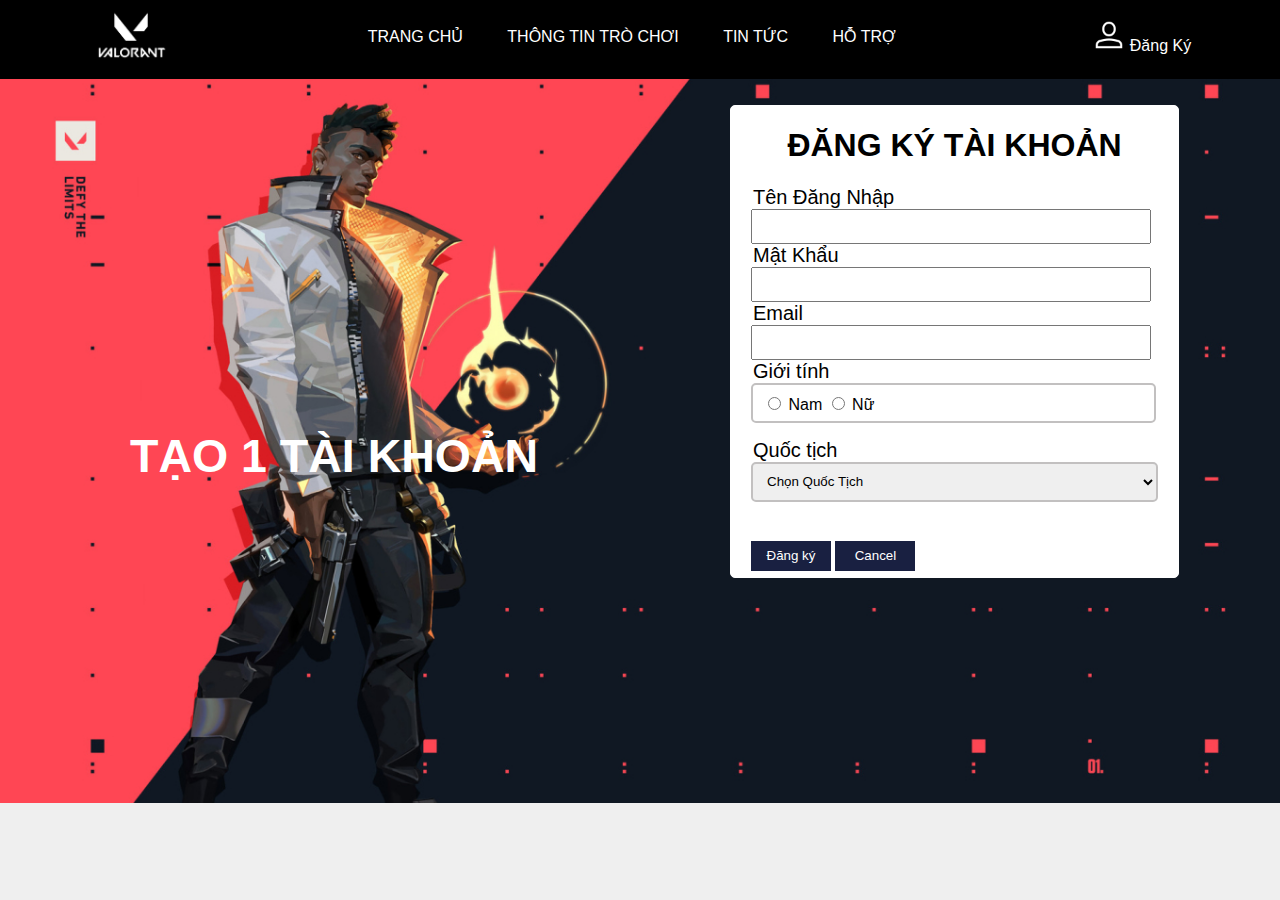
<file: dangky.html>
<!DOCTYPE html>
<html lang="en">
<head>
    <meta charset="UTF-8">
    <meta http-equiv="X-UA-Compatible" content="IE=edge">
    <meta name="viewport" content="width=device-width, initial-scale=1.0">
    <title>Document</title>
    <link rel="stylesheet" href="css/dangky.css">
</head>
<body>
</header>
    <section class="banner">
        <a href="index.html"> <img src="image/[CITYPNG.COM]HD Valorant White Official Logo With Symbol PNG - 5019x3946.png" alt="" width="auto" height="60px"></a>
        <div class="header-main">
            <ul class="menu">   
            <li><a href="index.html" style="text-decoration: none;">TRANG CHỦ</a></li>
            <li><a href="agent.html" style="text-decoration: none;">THÔNG TIN TRÒ CHƠI</a> </li>
            <li><a href="" style="text-decoration: none;">TIN TỨC</a></li>
            <li><a href="" style="text-decoration: none;">HỖ TRỢ</a></li>
    </ul>
    </div>
       <div class="headerright">
                <a href="dangky.html" style="color: white;">
                <img src="image/dangky.png" alt="" width="32px" height="32px">
                Đăng Ký</a>
        </div>
    </section>
<div class="container">
<header>
        <div class="header-main">

    </div>
<div class="container-body">
    <img src="image/background dang ky.jpg" alt="">
    <div class="text">
        <h2>
            <span>TẠO 1 TÀI KHOẢN</span>
        </h2>
    </div>
    <div id="content">
        <div class="khung">
            <div class="tittle">
                <h1>ĐĂNG KÝ TÀI KHOẢN</h1>
            </div>

            <div id="noidung">  
                <form id="form">
                    <div class="form-group">
                        <legend>Tên Đăng Nhập</legend>
                        <input type="name" class="dk" id="name">
                        <span class="p"></span>
                    </div>

                    <div class="form-group">
                        <legend>Mật Khẩu</legend>
                        <input type="text" class="dk" id="pass">
                        <span class="p"></span>
                    </div>

                    <div class="form-group">
                        <legend>Email</legend>
                        <input type="text" class="dk" id="email">
                        <span class="p"></span>
                    </div>
                    <div class="form-group">
                        <legend>Giới tính</legend>
                        <div id="frames">
                            <div class="nho">
                                <input type="radio" name="gender"> Nam
                                <input type="radio" name="gender"> Nữ
                            </div>
                        </div>
                        <p class="gender p"></p>
                    </div>

                    <div class="form-group"> 
                       <p class="hobby p"></p>
                    </div>

                    <div class="form-group">
                        <legend>Quốc tịch</legend>
                        <select name="select" class="select" id="nationality">
                            <option value="0">Chọn Quốc Tịch</option>
                            <option value="1">Việt Nam</option>
                            <option value="2">USA</option>
                            <option value="3">FRANCE</option>
                            <option value="4">Korea</option>
                        </select>
                        <p class="nationality p"></p>
                    </div>
                    <div class="but">
                        <br><button class="button">Đăng ký</button>
                        <button type="submit" class="button">Cancel</button>
                    </div>
                </form>
            </div>
        </div>
    </div>

</div>
<footer>
    
</footer>
</div>

</body>
</html>
<script src="js/dangky.js"></script>
</file>
<file: css/dangky.css>
*{
    text-decoration: none;
    box-sizing: border-box;
}
body{
    background-color: #efefef;
    margin: 0;
    font-family: Roboto,arial,georgia,sans-serif;
}
.img-fluid{
    max-width: 100%;
}
.container{
    max-width: 100%;


}
.textdecoration {
    text-decoration: none;
}


.header{
    margin-bottom: 10px;
    margin: 0;
    height: 150px;
   
}
.banner{
    display: flex;
    padding-left: 5px;
    padding-top: 5px;
    padding-bottom: 10px;
    justify-content: space-around;
    align-items: center;
}
    


.header-main{

    padding: 10px 15px -1px 30px;
    display: flex;
    align-items: center;
    font-variant: small-caps;
    justify-content: space-evenly;
}
.menu {
    margin: 0;
    padding: 0;
    list-style: none;
    text-decoration: none;
}
.menu li {
    display: inline-block;

}

.menu li a{
    text-decoration: none;
    color: white;
    display: inline-block; 
    padding: 0 20px;
}

section{
    background-color:  black;
}
.headerright{
    text-decoration: none;
    
}


#content {
    top: 50px;
    width: 1000px;
    display: flex;
    justify-content: space-evenly;
    position: absolute;
}
.container img{
    width: 1287px;
    position: absolute;
}
.text{
    font-size: 31px;
    position: absolute;
    color: white;
    padding-left: 130px;
    top: 390px;
}




.tittle {
    text-align: center;
}

.khung {
    background-color: white;
    margin-top: 55px;
    margin-left: 730px;
    width: 500px;
    border: 1px solid white;
    border-radius: 5px;

}


#frames2,
.select,
#frames {
    width: 405px;
    height: 40px;
    border: 2px solid rgb(194, 192, 192);
    border-radius: 5px;
    margin-bottom: 5px;
}

#noidung {
    
    padding: 0 20px;
    margin-top: 20px;
}

.nho {
    margin-left: 10px;
    line-height: 40px;
}

.dk {
    margin-bottom: px;
    width: 400px;
    height: 35px;
}

.select {
    padding-left: 10px;
    width: 407px;
    height: 40px;
    margin-bottom: 5px;
}

.note {
    width: 400px;
    height: 70px;
    border: 2px solid rgb(194, 192, 192);
    border-radius: 5px;
}

.button:hover {
    background-color: black;
}

.button {
    width: 80px;
    height: 30px;
    color: white;
    background-color: #192041;
    border: none;
    cursor: pointer;
}

.but {
    margin-bottom: 6px;
    padding: 0;
}

legend {
    font-weight: 500;
    font-size: 20px;
}

.p {
    margin-top: 0;
    color: red;
}
</file>
